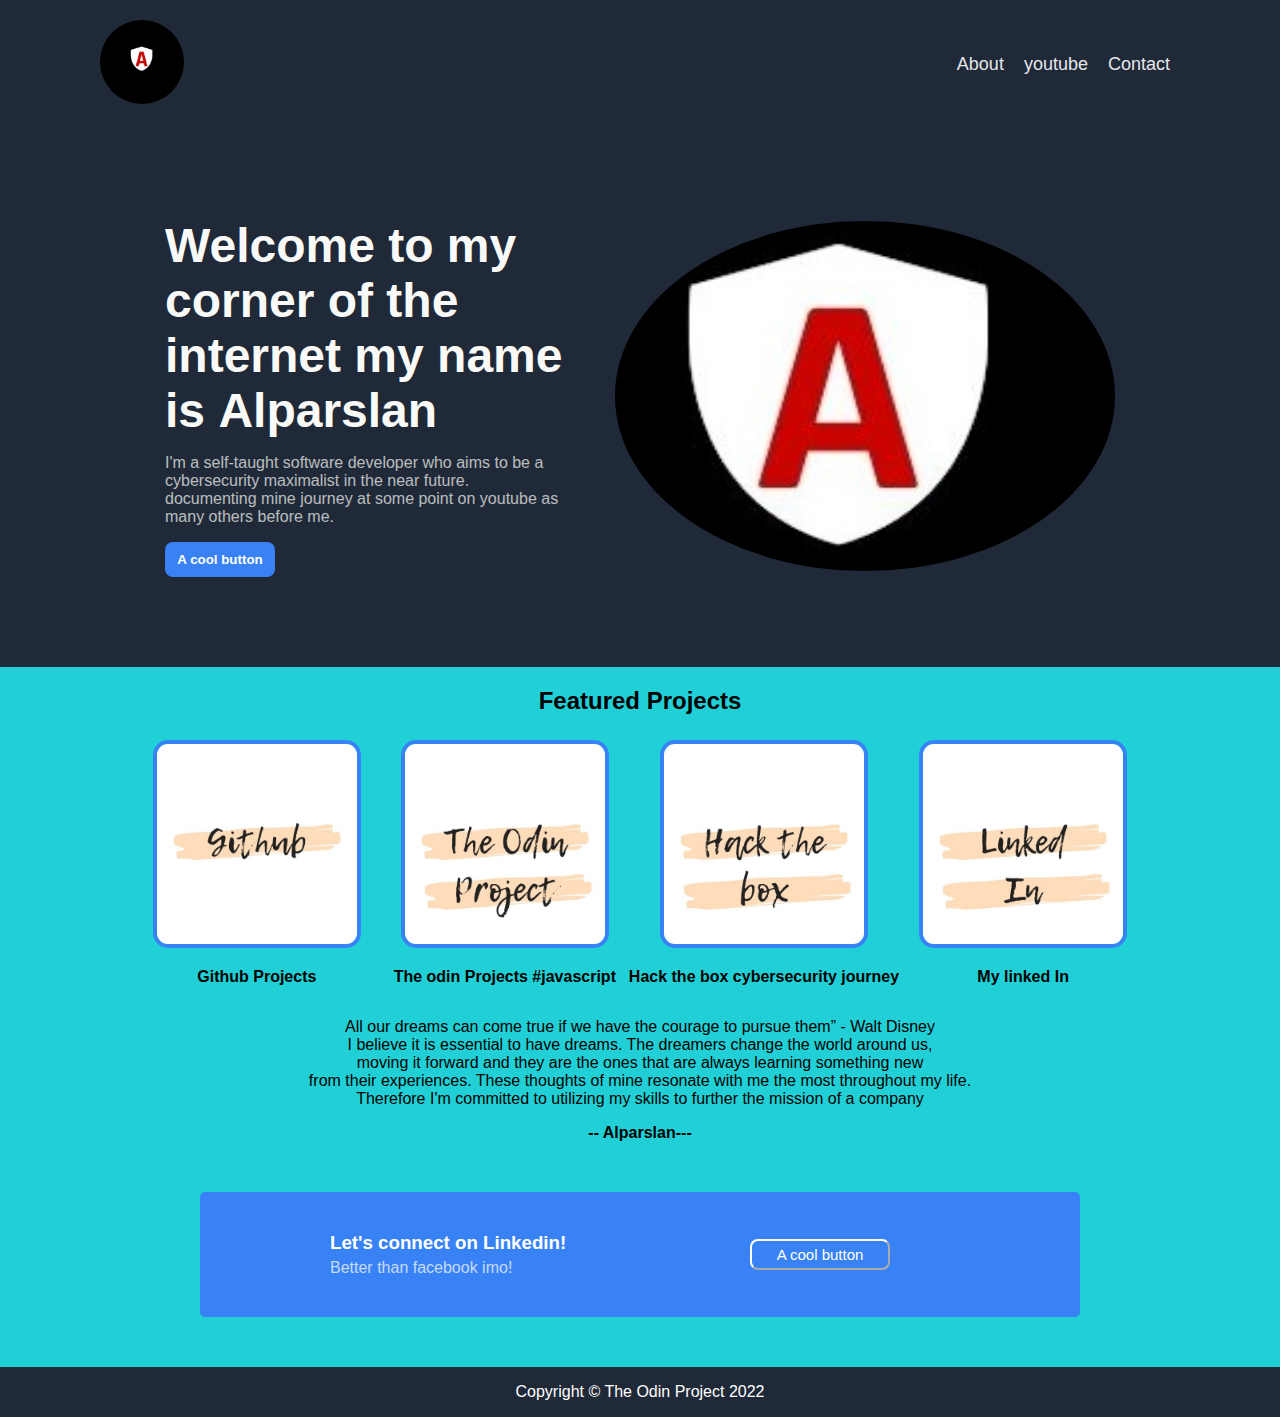
<file: index.html>
<!DOCTYPE html>
<html>
    <head>
        <link rel="icon" href="images/A.jpg">
        <link href="style.css" rel="stylesheet"/>
        <title>Portfolio</title>
    </head>
    <body>
        <div class="container">
            
            <nav class="navbar">
                <div class="header-logo">
                    <img src="images/A.jpg">
                </div>
                <div class="header-link">
                    <a href="#">About</a>
                    <a href="#">youtube</a>
                    <a href="#">Contact</a>                    
                </div>
            </nav>
            
            <div class="bg hero">
                <div class="herotext">
                    <h1>Welcome to my corner of the internet my name is <b>Alparslan</h1></b>
                    <p>I'm a self-taught software developer who aims to be a cybersecurity maximalist in the near future.
                        documenting mine journey at some point on youtube as many others before me.</p>
                    <button type="button">A cool button</button>
                </div>
                <div class="hero-1 hero-image">
                    <img src="images/a cir.jpg" alt="A">
                </div>
            </div>

            <div class="bg content">
                <h2>Featured Projects</h2>
                <div class="content-info">
                    <div>
                        <img src="images/git.jpg">
                        <b><p>Github Projects</p></b>
                    </div>
                    <div>
                        <img src="images/top.jpg">
                        <b><p>The odin Projects #javascript</p></b>
                    </div>
                    <div>
                        <img src="images/hack.jpg">
                        <b><p>Hack the box cybersecurity journey</p></b>
                    </div>
                    <div>
                        <img src="images/link.jpg">
                        <b><p>My linked In</p></b>
                    </div>
                </div>
            </div>
            <div class="portfolio quote">
                <p>All our dreams can come true if we have the courage to pursue them” - Walt Disney<br>
                    I believe it is essential to have dreams. The dreamers change the world around us,<br> 
                    moving it  forward and they are the ones that are always learning something new <br>
                    from their experiences. These thoughts of mine resonate with me the most throughout my life.<br>
                 Therefore I'm committed to utilizing my skills to further the mission of a company</p>
                <b>
                    -- Alparslan---
                </b>
            </div>
            <div class="lastbtn">
                <div class="sign-item signs-text">
                    <h3>Let's connect on Linkedin!</h3>
                    <p>Better than facebook imo!</p>
                </div>
                <div class="sign-item signs-button">
                    <button type="button">A cool button</button>
                </div>
            </div>
            <div class=" footer">
                <p>Copyright © The Odin Project 2022</p>
            </div>
        </div>
    </body>
</html>
</file>
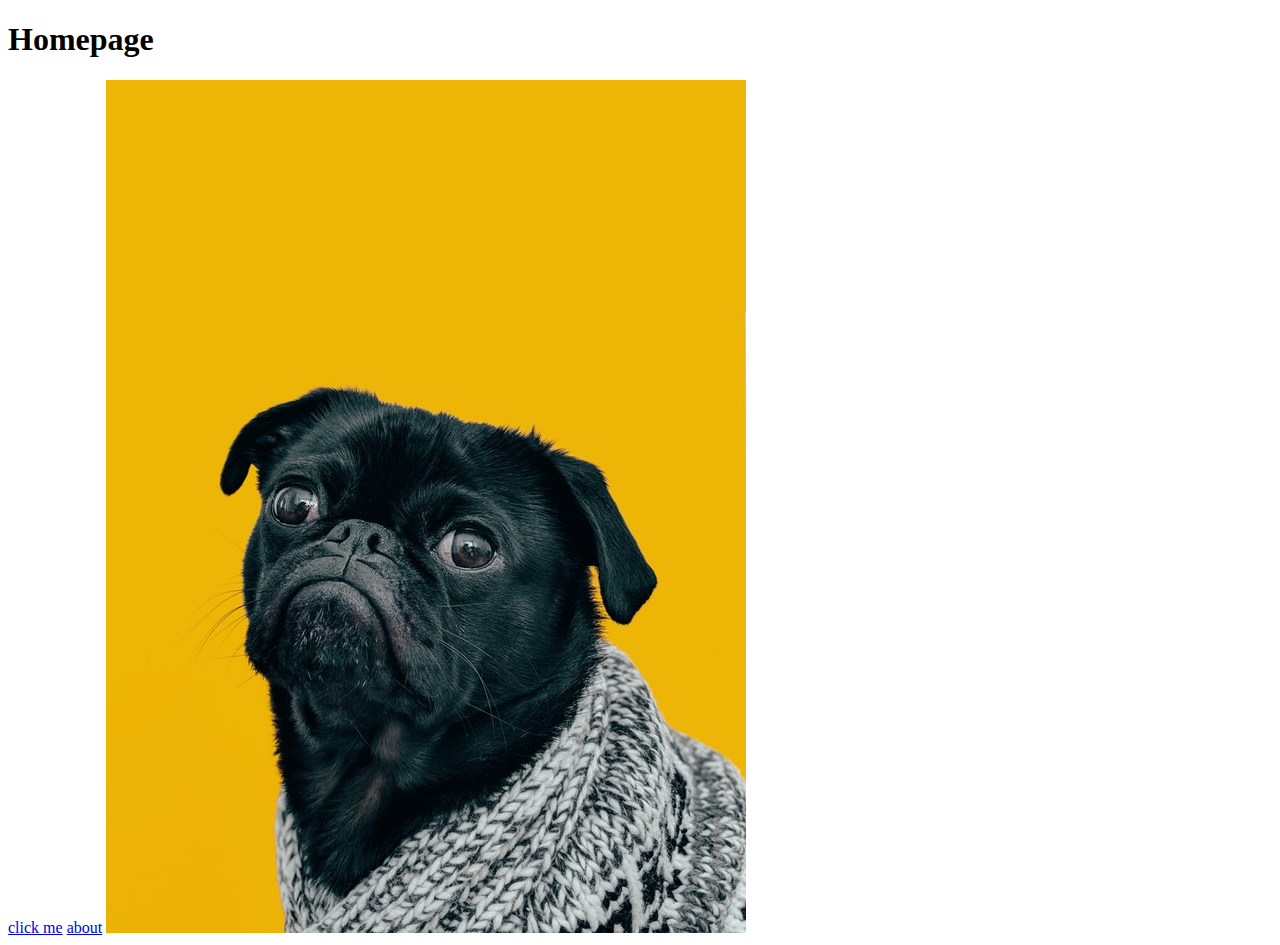
<file: Top_project/TOP/odin-links-and-images/index.html>
<!DOCTYPE html>
<html lang="en">
<head>
    <meta charset="UTF-8">
    <meta http-equiv="X-UA-Compatible" content="IE=edge">
    <meta name="viewport" content="width=device-width, initial-scale=1.0">
    <title>studying basics</title>
</head>
<body>
    <h1>Homepage</h1>
    <a href="https://www.theodinproject.com/about">click me</a>


    <a href="./pages/about.html">about</a>

    <img src="images/dog.jpg" alt="dog in yellow">

</body>
</html>
</file>
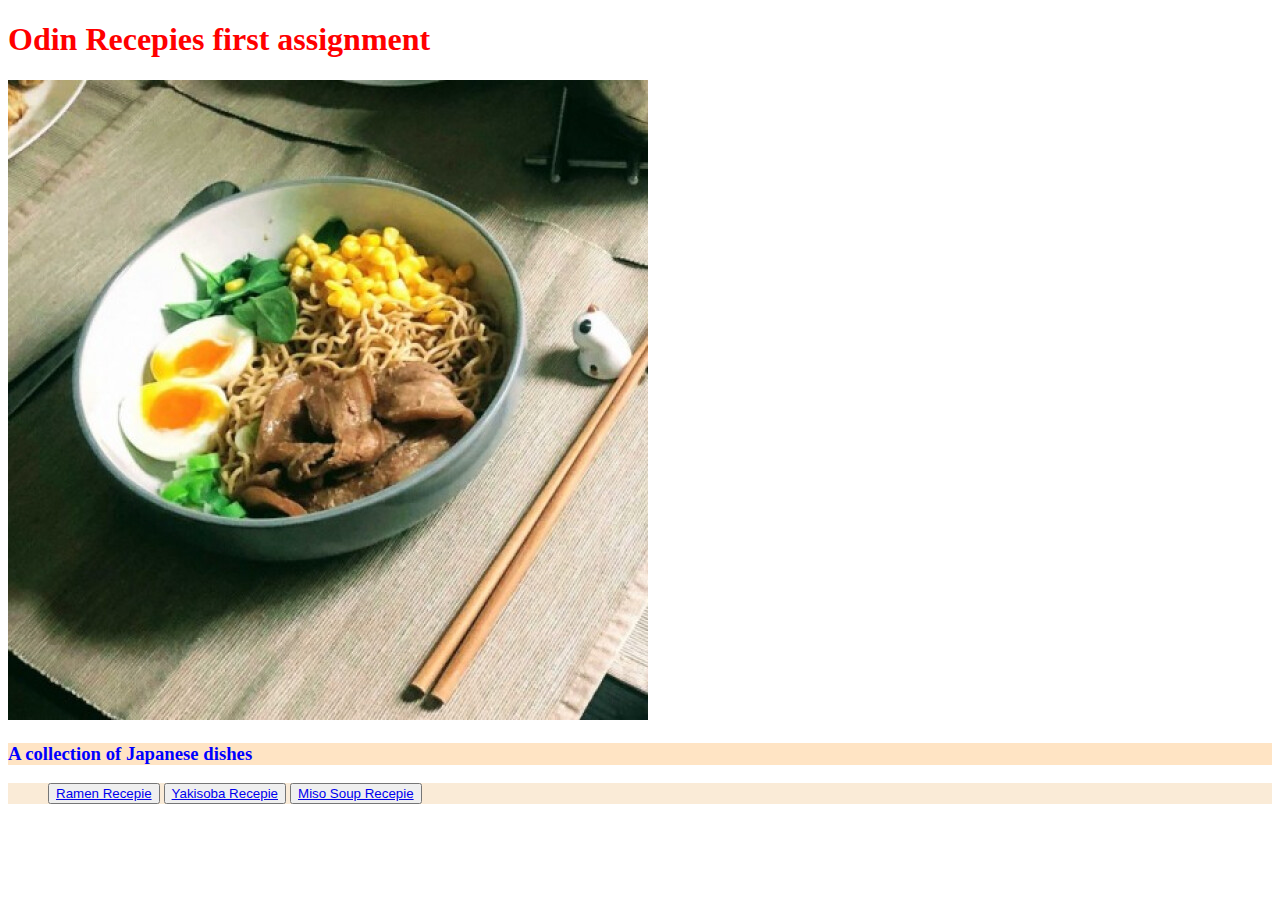
<file: Top_project/TOP/assignments/odin-reciepes/index.html>
<!DOCTYPE html>
<html lang="en">
<head>
    <meta charset="UTF-8">
    <meta http-equiv="X-UA-Compatible" content="IE=edge">
    <meta name="viewport" content="width=device-width, initial-scale=1.0">
    <link rel="stylesheet" href="./recepies/style.css">
    <title>Odin Recepies</title>
</head>
<body>
    <h1 id='Recepie'> Odin Recepies first assignment</h1>
    <img src="./recepies/images/ramen.jpeg" alt="ramen">

    <h3 id='japan'>A collection of Japanese dishes</h3>
    <div>
        <ul>
            <button class li><a href="./recepies/ramen.html">Ramen Recepie</a></li></button>
            <button class li><a href="./recepies/yakisoba.html">Yakisoba Recepie</a></li></button>
            <button class li><a href="./recepies/miso.html">Miso Soup Recepie</a></li>
        </ul>
    </div>
</body>
</html>
</file>
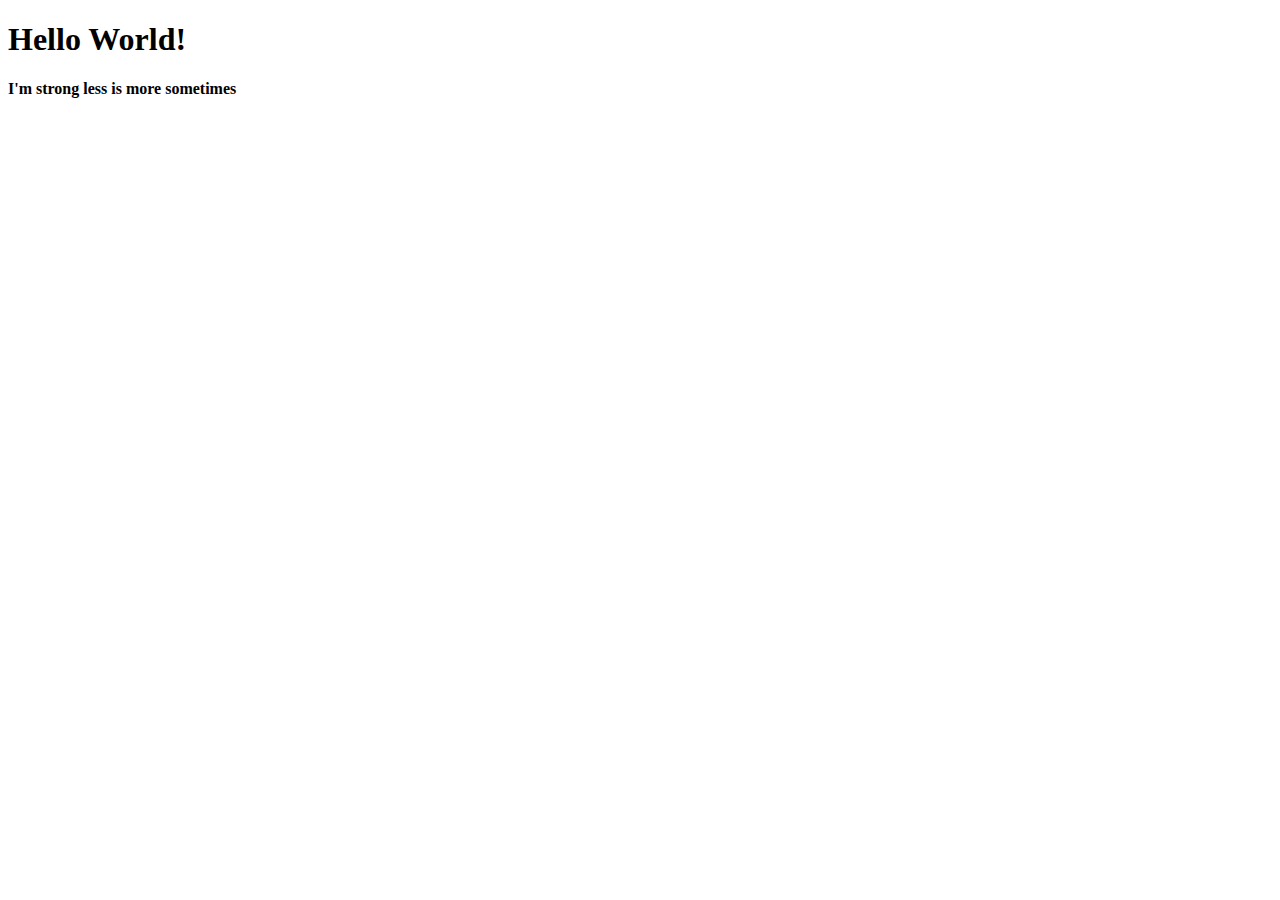
<file: Top_project/TOP/boilerplate.html>
<!DOCTYPE html> 
<html lang="en">
    <head>
        <title> this is a html boiler plate </title>
        <Meta charset="UTF-8"
    </head>
    <body>
        <h1>Hello World!</h1>  <!--headingsupto6-->
        <strong>I'm strong less is more sometimes</strong>
      </body>
</html>
</file>
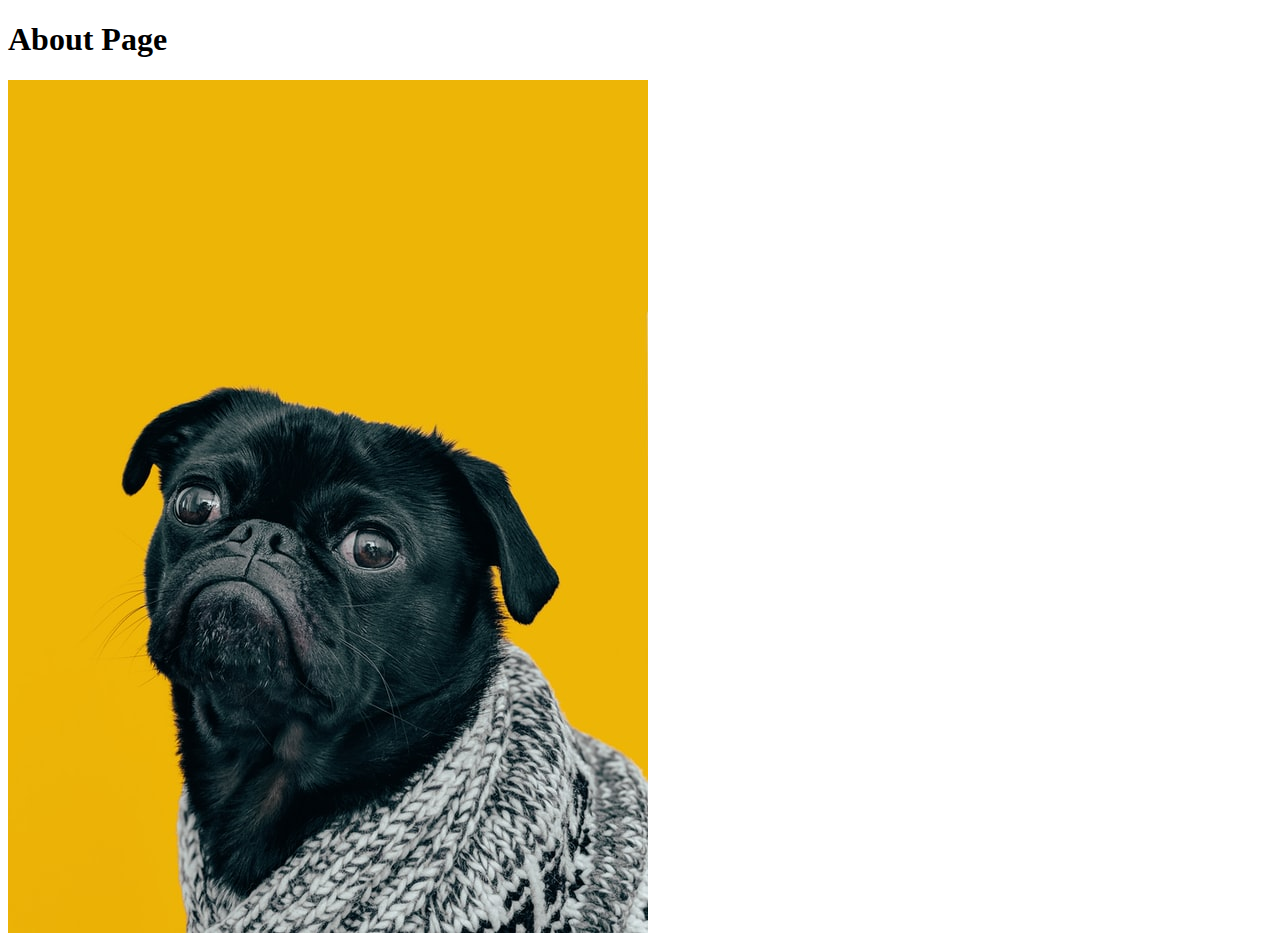
<file: Top_project/TOP/odin-links-and-images/pages/about.html>
<!DOCTYPE html>
<html lang="en">
    <html>
        <head>
          <title>Odin Links and Images</title>
          <meta charset="UTF-8">
        </head>
      
        <body>
          <h1>About Page</h1>

          <img src="../images/dog.jpg" alt="dog">
        </body>
      </html>
</file>
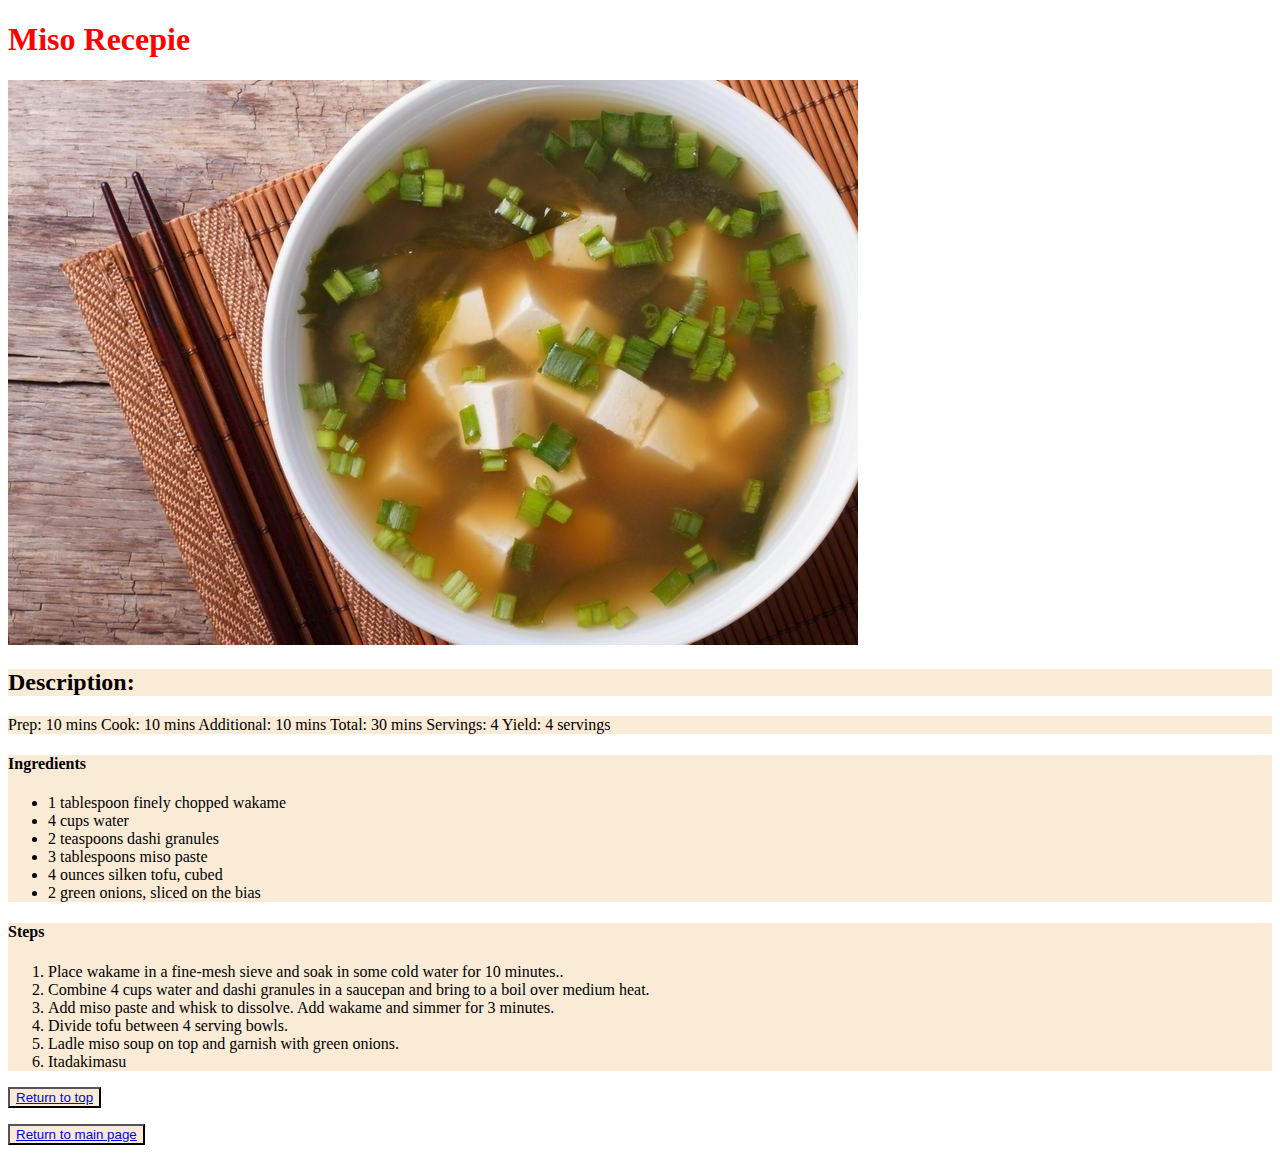
<file: Top_project/TOP/assignments/odin-reciepes/recepies/miso.html>
<!DOCTYPE html>
<html lang="en">
<head>
    <meta charset="UTF-8">
    <meta http-equiv="X-UA-Compatible" content="IE=edge">
    <meta name="viewport" content="width=device-width, initial-scale=1.0">
    <link rel="stylesheet" href="style.css">
    <title>Miso</title>
</head>
<body>
    <h1> Miso Recepie</h1>
    <img src="./images/miso-leves1.jpg" alt="miso">
    <h2>Description:</h2>
    <p>Prep:
        10 mins
        Cook:
        10 mins
        Additional:
        10 mins
        Total:
        30 mins
        Servings:
        4
        Yield:
        4 servings</p>
        <div>
            <h4>Ingredients</h4>
            <ul>
                <li>1 tablespoon finely chopped wakame</li>
                <li>4 cups water</li>
                <li>2 teaspoons dashi granules</li>
                <li>3 tablespoons miso paste</li>
                <li>4 ounces silken tofu, cubed</li>
                <li>2 green onions, sliced on the bias</li>
            </ul>
        </div>
        <div>
            <h4>Steps</h4>
            <ol>
                <li>Place wakame in a fine-mesh sieve and soak in some cold water for 10 minutes..</li>
                <li>Combine 4 cups water and dashi granules in a saucepan and bring to a boil over medium heat.</li>
                <li>Add miso paste and whisk to dissolve. Add wakame and simmer for 3 minutes.</li>
                <li>Divide tofu between 4 serving bowls.</li>
                <li>Ladle miso soup on top and garnish with green onions.</li>
                <li>Itadakimasu</li>
            </ol>
        </div>

        <button class="top"><a href="#header">Return to top</a></button>
    <p></p>
        <button class="index"><a href="../index.html">Return to main page</a></button>
</body>
</html>
</file>
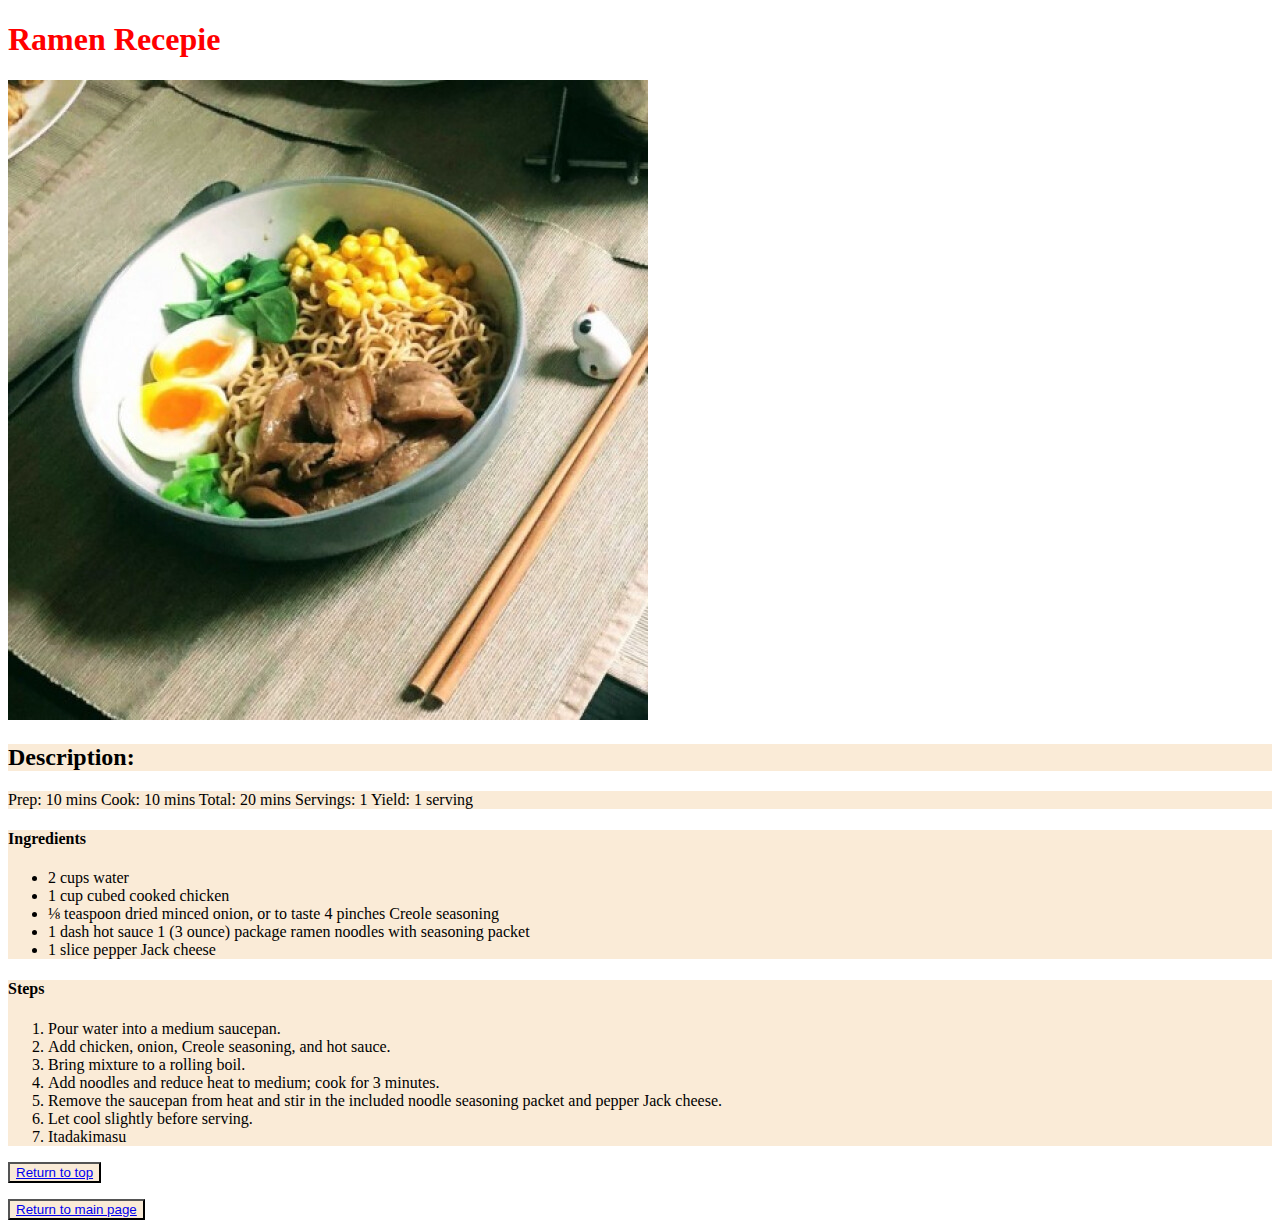
<file: Top_project/TOP/assignments/odin-reciepes/recepies/ramen.html>
<!DOCTYPE html>
<html lang="en">
<head>
    <meta charset="UTF-8">
    <meta http-equiv="X-UA-Compatible" content="IE=edge">
    <meta name="viewport" content="width=device-width, initial-scale=1.0">
    <link rel="stylesheet" href="style.css">
    <title>Ramen</title>
</head>
<body>
    <h1> Ramen Recepie</h1>
    <img src="./images/ramen.jpeg" alt="Ramen">
    <h2>Description:</h2>
    <p>Prep:
        10 mins
        Cook:
        10 mins
        Total:
        20 mins
        Servings:
        1
        Yield:
        1 serving</p>
        <div>
            <h4>Ingredients</h4>
            <ul>
                <li>2 cups water</li>
                <li>1 cup cubed cooked chicken</li>
                <li>⅛ teaspoon dried minced onion, or to taste 4 pinches Creole seasoning</li>
                <li>1 dash hot sauce 1 (3 ounce) package ramen noodles with seasoning packet</li>
                <li>1 slice pepper Jack cheese</li>
            </ul>
        </div>
        <div>
            <h4>Steps</h4>
            <ol>
                <li>Pour water into a medium saucepan.</li>
                <li>Add chicken, onion, Creole seasoning, and hot sauce.</li>
                <li>Bring mixture to a rolling boil.</li>
                <li>Add noodles and reduce heat to medium; cook for 3 minutes.</li>
                <li>Remove the saucepan from heat and stir in the included noodle seasoning packet and pepper Jack cheese.</li>
                <li>Let cool slightly before serving.</li>
                <li>Itadakimasu</li>
            </ol>
        </div>

        <button class="top"><a href="#header">Return to top</a></button>
    <p></p>
        <button class="index"><a href="../index.html">Return to main page</a></button>
</body>
</html>
</file>
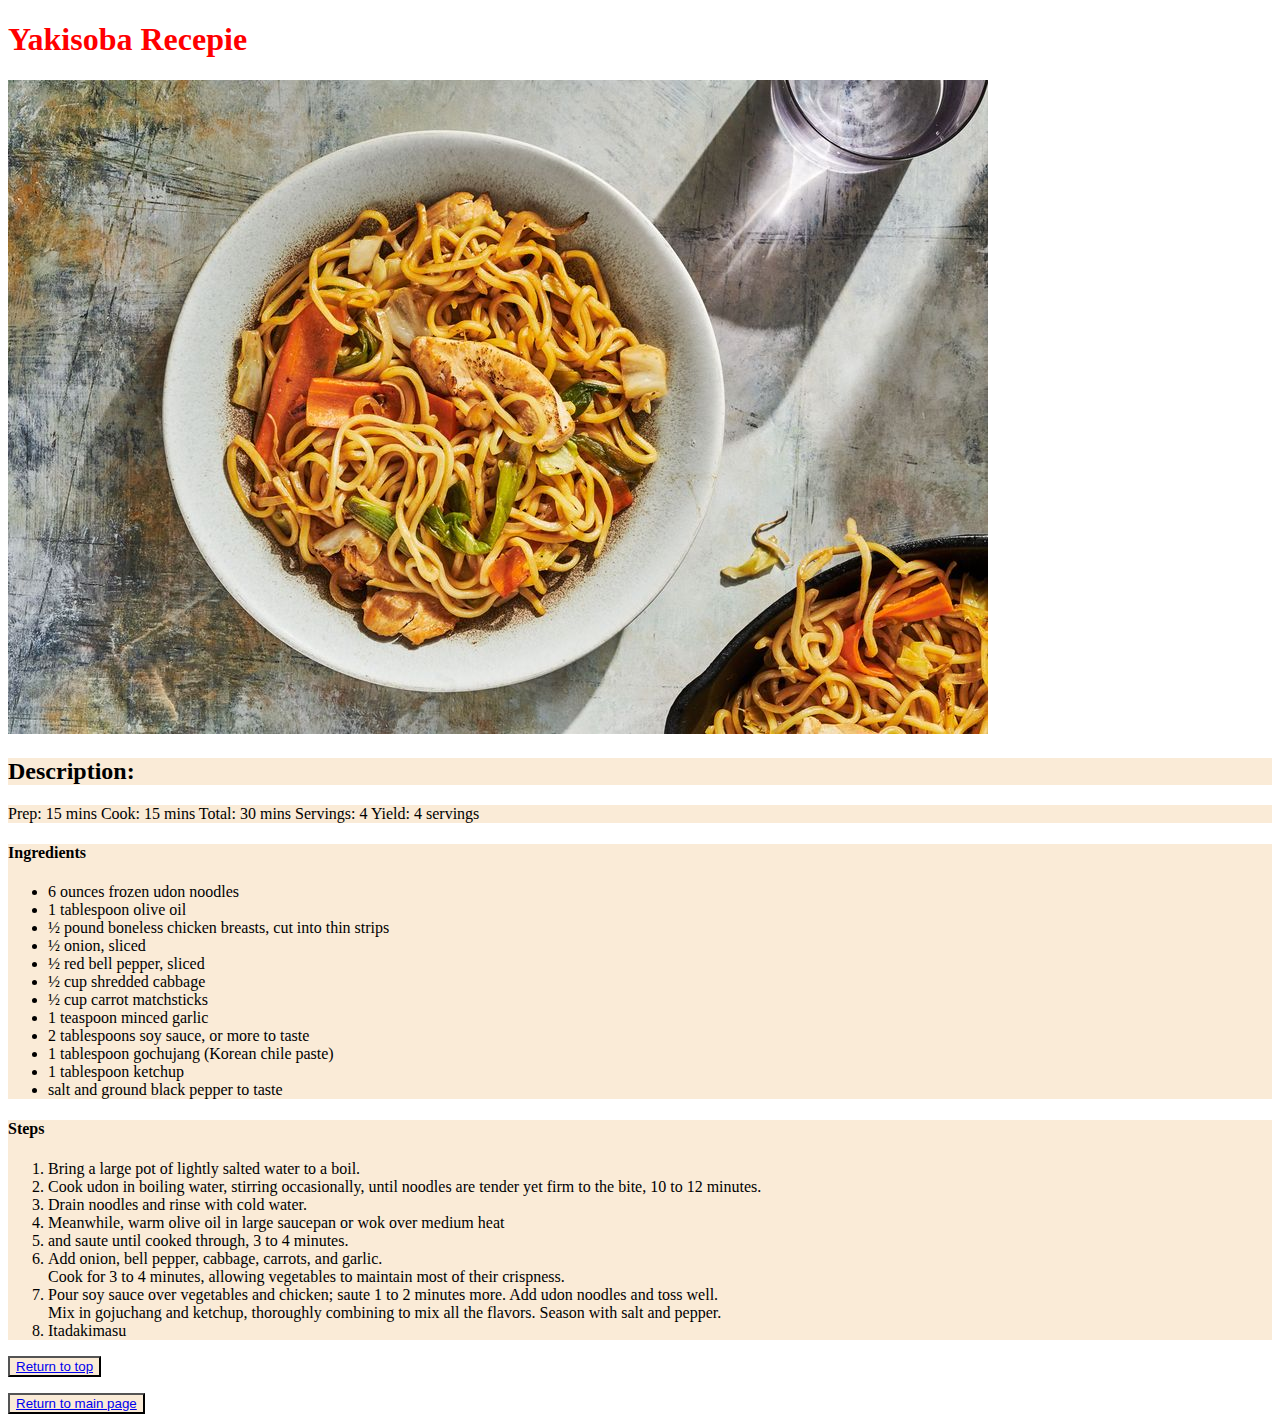
<file: Top_project/TOP/assignments/odin-reciepes/recepies/yakisoba.html>
<!DOCTYPE html>
<html lang="en">
<head>
    <meta charset="UTF-8">
    <meta http-equiv="X-UA-Compatible" content="IE=edge">
    <meta name="viewport" content="width=device-width, initial-scale=1.0">
    <link rel="stylesheet" href="style.css">
    <title>Yakisoba</title>
</head>
<body>
    <h1> Yakisoba Recepie</h1>
    <img src="./images/yaki.jpg" alt="Yakisoba">
    <h2>Description:</h2>
    <p>Prep:
        15 mins
        Cook:
        15 mins
        Total:
        30 mins
        Servings:
        4
        Yield:
        4 servings</p>
        <div>
            <h4>Ingredients</h4>
            <ul>
                <li>6 ounces frozen udon noodles</li>
                <li>1 tablespoon olive oil</li>
                <li>½ pound boneless chicken breasts, cut into thin strips</li>
                <li>½ onion, sliced</li>
                <li>½ red bell pepper, sliced</li>
                <li>½ cup shredded cabbage</li>
                <li>½ cup carrot matchsticks</li>
                <li>1 teaspoon minced garlic</li>
                <li>2 tablespoons soy sauce, or more to taste</li>
                <li>1 tablespoon gochujang (Korean chile paste)</li>
                <li>1 tablespoon ketchup</li>
                <li>salt and ground black pepper to taste</li>
            </ul>
        </div>
        <div>
            <h4>Steps</h4>
            <ol>
                <li>Bring a large pot of lightly salted water to a boil.</li>
                <li>Cook udon in boiling water, stirring occasionally, until noodles are tender yet firm to the bite, 10 to 12 minutes. </li>
                <li>Drain noodles and rinse with cold water.</li>
                <li>Meanwhile, warm olive oil in large saucepan or wok over medium heat</li>
                <li>and saute until cooked through, 3 to 4 minutes.</li>
                <li>Add onion, bell pepper, cabbage, carrots, and garlic. <br>Cook for 3 to 4 minutes, allowing vegetables to maintain most of their crispness.</li>
                <li>Pour soy sauce over vegetables and chicken; saute 1 to 2 minutes more. Add udon noodles and toss well.<br> 
                Mix in gojuchang and ketchup, thoroughly combining to mix all the flavors. Season with salt and pepper.</li>
                <li>Itadakimasu</li>
            </ol>
        </div>

        <button class="top"><a href="#header">Return to top</a></button>
    <p></p>
        <button class="index"><a href="../index.html">Return to main page</a></button>
</body>
</html>
</file>
<file: style.css>
body {
    background-color: #20d0d6;
    padding: 0;
    margin: 0;
    text-align: center;
    font-family: 'Roboto', arial;
}

.container {
    display: flex;
    flex-direction: column;
}

/* Navbar Part goes here */

.navbar {
    display: flex;
    color: #F9FAF8;
    background-color: #1F2937;
    padding: 20px 0px 20px 100px;
    align-items: center;
}

.header-logo img {
    width: 84px;
    height: 84px;
    margin-right: auto;
    border-radius: 50%;
}

.header-link {
    display: flex;
    margin-left: auto;
    padding: 0px 100px 0px 0px;  
}

.header-link a {
    text-decoration: none;
    color: #E5E7EB;
    font-size: 18px;
    padding: 10px;
    font-family: 'Roboto', arial;
}

/* Hero Part */

.hero {
    display: flex;
    color: #F9FAF8;
    background-color: #1F2937;
    align-items: center;
    justify-content: center;
    padding: 90px;
}

.herotext {
    flex-basis: 400px;
    display: flex;
    flex-direction: column;
    text-align: left;
    margin-right: 50px;
}

.herotext p {
    font-family: 'Roboto', arial;
    opacity: 0.7;
}

h1 {
    font-size: 48px;
    font-weight: bold;
    color: #F9FAF8;
    margin: 0;
    font-family: 'Roboto', arial;
}

.hero button {
    display: block;
    text-align: center;
    width: 110px;
    border: none;
    background: #3882f6;
    padding: 10px;
    border-radius: 8px;
    color: #fff;
    font-family: 'Roboto', arial;
    text-decoration: none;
    font-weight: bold;
}

.hero-image img {
    width: 500px;
    height: 350px;
    border-radius: 50%;
}

/* Content Part  goes here*/

.content {
    align-items: center;
}

.content-info {
    display: flex;
    justify-content: center;
    flex-wrap: wrap;
}

.content-info img {
    width: 200px;
    height: 200px;
    object-fit: cover;
    border: 4px solid #3882F6;
    border-radius: 15px;
    margin: 5px 20px 0px 20px;
}


.portfolioquote {
    display: flex;
    flex-direction: column;
    background-color: #dfe4ec;
    padding: 0 200px;
}

.portfolioquote p {
    font-size: 36px;
    color: #1F2937;
    font-style: italic;
    font-weight: lighter;
    font-family: 'Roboto', arial;
}

.portfolioquote b {
    padding-bottom: 20px;
    padding-right: 10px;
    font-family: 'Roboto', arial;
    text-align: right;
}


.lastbtn {
    background-color: #3882F6 ;
    margin: 50px 200px;
    padding: 10px 80px;
    display: flex;
    align-items: center;
    border-radius: 5px;
    border-color: none;
}

.sign-item {
    flex: 1;
}

.signs-text {
    text-align: left;
}

.signs-text p {
    color: #fff;
    opacity: 0.7;
    margin: 5px 30px 30px 50px;
}

h3 {
    color: #fff;
    font-family: 'Roboto', arial;
    padding: 0;
    margin: 30px 0px 0px 50px;
}

.signs-button button {
    color: #fff;
    font-family: 'Roboto', arial;
    border-color: #fff;
    border-radius: 8px;
    background-color: #3882F6;
    padding: 5px 25px;
    font-size: 15px;
}

/* Footer */

.footer {
    background-color: #1F2937;
    color: #fff;
    font-family: 'Roboto', arial;
}
</file>
<file: Top_project/TOP/assignments/odin-reciepes/recepies/style.css>
/*Type selectors*/

h1{
    color: red;
}
h3{
    color: blue;
    background-color: bisque;
}
    div{
        color: black;
        background-color: antiquewhite;
    }
    p{
        color: black;
        background-color: antiquewhite;
    }
    h2 {
        color: black;
        background-color: antiquewhite;
    }

    /* recepie pages  group selectors*/
    .index,.top{
        background-color: antiquewhite;
        color: black;
    }
</file>
